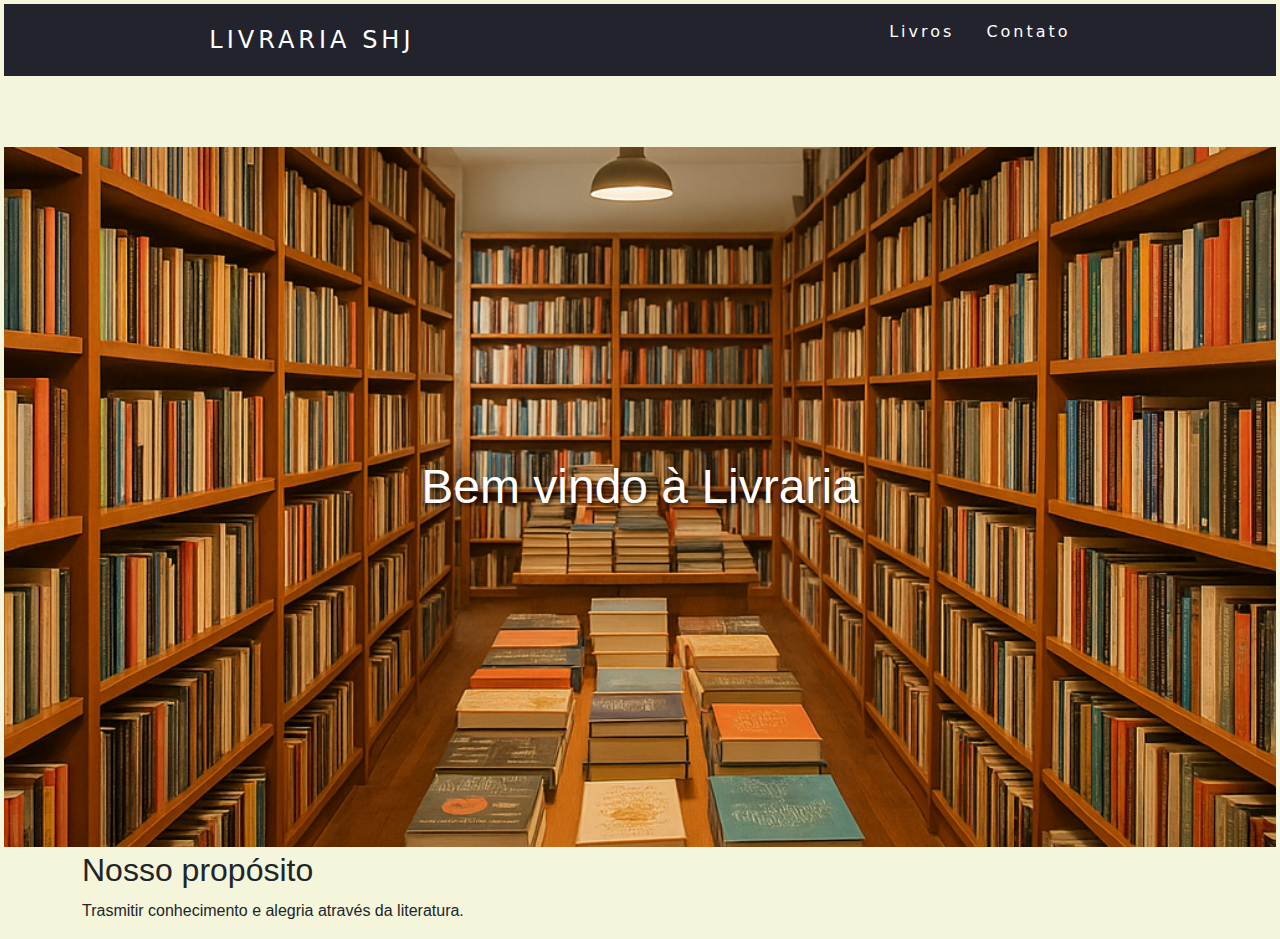
<file: index.html>
<!DOCTYPE html>
<html lang="pt-br">
<head>
    <meta charset="UTF-8">
    <meta name="viewport" content="width=device-width, initial-scale=1.0">
    <title>Livraria SHJ</title>
    <link rel="stylesheet" href="https://cdn.jsdelivr.net/npm/bootstrap@5.3.0/dist/css/bootstrap.min.css">
    <link rel="stylesheet" href="css/estilo.css"
   
</head>
<body>
      
    <header class="text-inicio p-1">
        <nav>
            <a class="logo" href="index.html">Livraria SHJ</a>
            <ul class="nav-list">

             
                <li> <a href="biblioteca/livros.html">Livros</a></li>
                <li> <a href="biblioteca/contato.html">Contato</a></li>
            </ul>
        </nav>
        <br><br>

    <section class="banner">
        <h1>Bem vindo à Livraria </h1>
        <img src="imagens/inicial.png" alt="banner biblioteca">
    </section>

    </header>

    <section class="container text-inicio">
        <h2>Nosso propósito</h2>
        <p>Trasmitir conhecimento e alegria através da literatura.</p>
    </section>



</body>
</html>
</file>
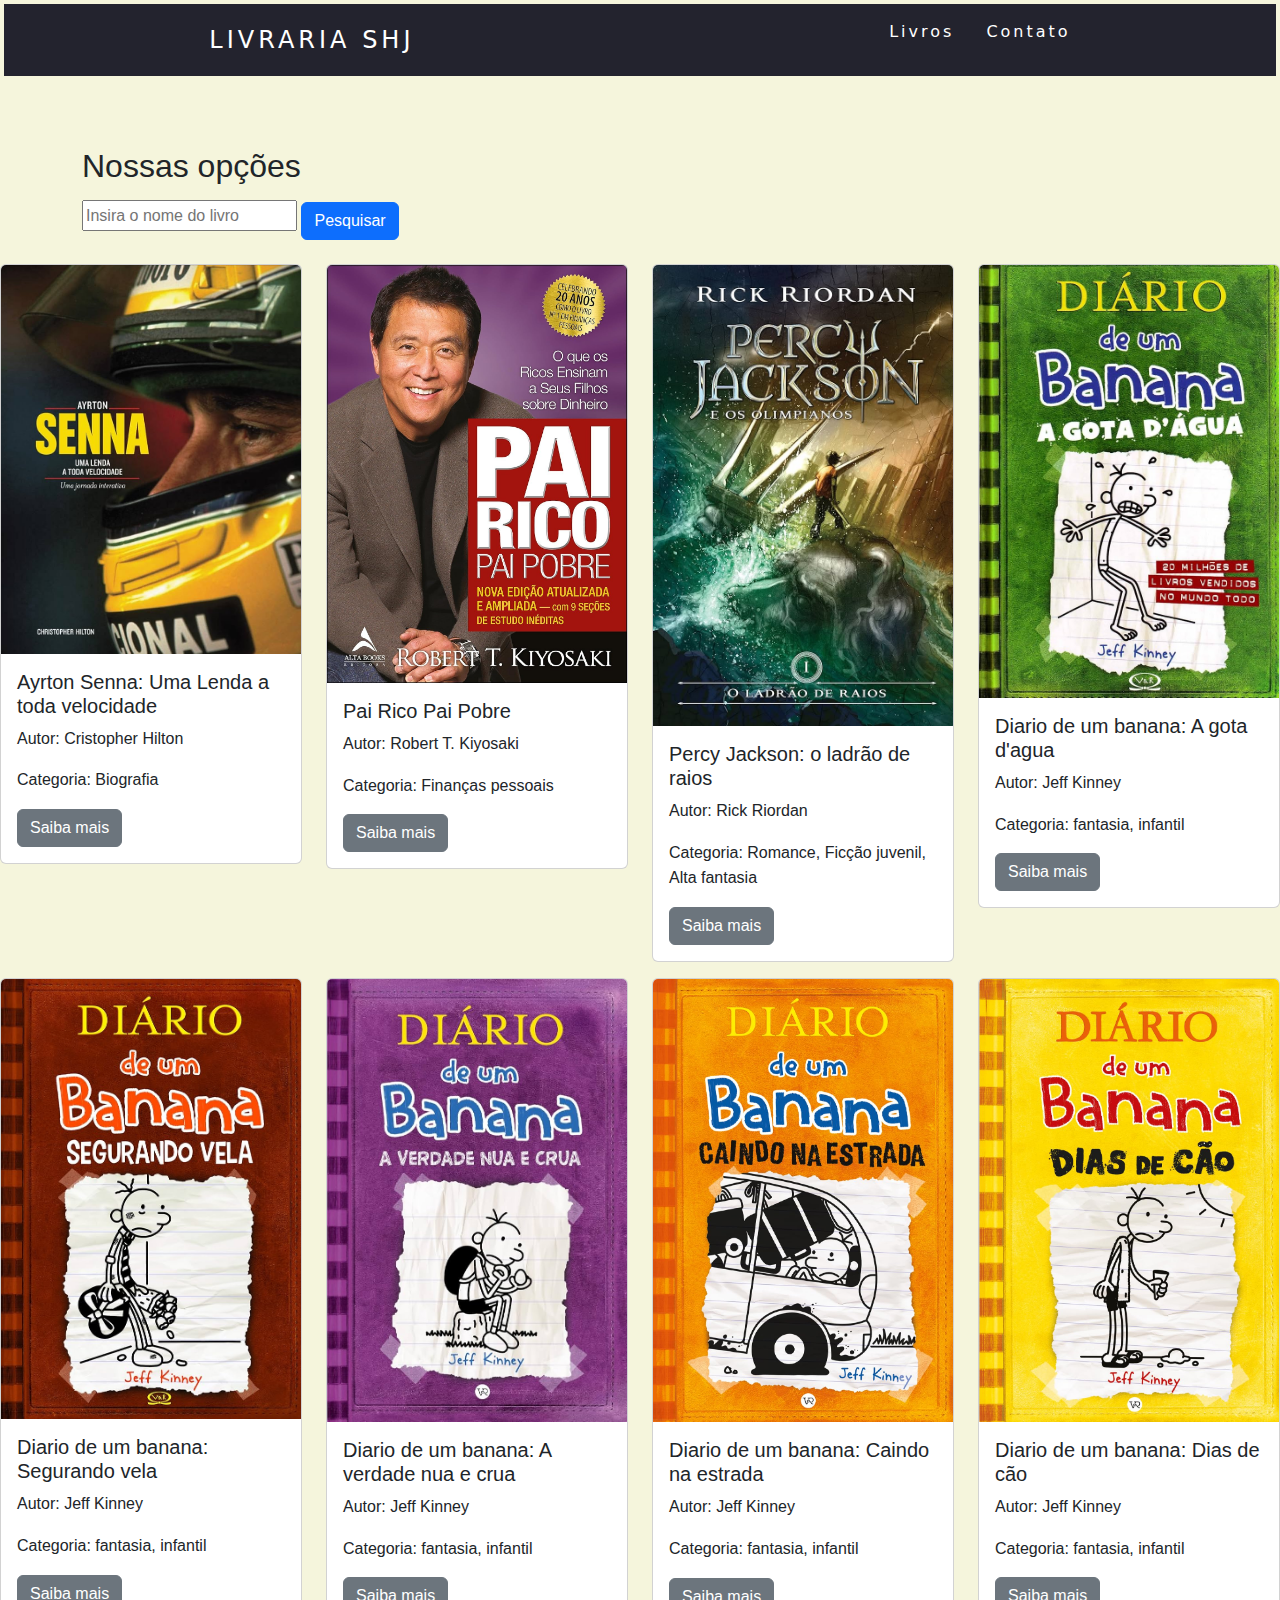
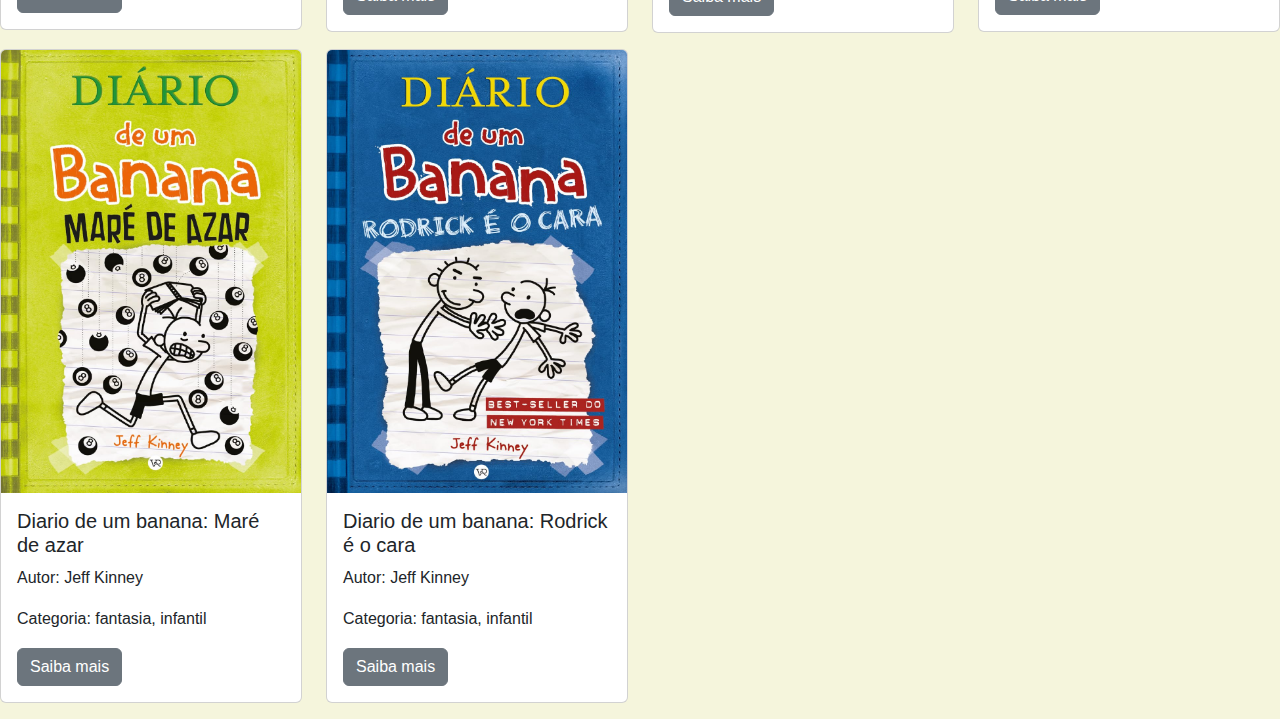
<file: biblioteca/livros.html>
<!DOCTYPE html>
<html lang="pt-br">
<head>
    <meta charset="UTF-8">
    <meta name="viewport" content="width=device-width, initial-scale=1.0">
    <title>Livraria SHJ</title>
    <link rel="stylesheet" href="https://cdn.jsdelivr.net/npm/bootstrap@5.3.0/dist/css/bootstrap.min.css">
    <link rel="stylesheet" href="../css/estilo.css">
   
</head>
<body>
    <header class="text-inicio p-1">
        <nav>
            <a class="logo" href="../index.html">Livraria SHJ</a>
            <ul class="nav-list">

        
                <li> <a href="../biblioteca/livros.html">Livros</a></li>
                <li> <a href="../biblioteca/contato.html">Contato</a></li>
            </ul>
        </nav>
        <br><br>
    </header>
    <div class="container my-3">
        <h2>Nossas opções</h2>
        <input type="text" id="buscaLivro" class="form-controle" placeholder="Insira o nome do livro" >
        <button onclick="buscarLivro()" class="btn btn-primary mt-2">Pesquisar</button>
    </div>
    <div class="row mt-4" id="listaLivros">
         <div class="col-md-3 livro" data-titulo="Ayrton Senna: Uma lenda a toda velocidade">
             <div class="card mb-4">
                <img src="../imagens/ayrton senna.jpg" class="card-img-top" alt="Ayrton Senna">
                <div class="card-body">
                <h5 class="card-title">Ayrton Senna: Uma Lenda a toda velocidade</h5>
                <p>Autor: Cristopher Hilton</p>
                <p>Categoria: Biografia</p>
                <a href="../sobre/livro1.html" class="btn btn-secondary">Saiba mais</a>
            </div>
        </div>
    </div>

             <div class="col-md-3 livro" data-titulo="Pai Rico Pai Pobre">
             <div class="card mb-3">
                <img src="../imagens/pai rico pai pobre.jpg" class="card-img-top" alt="Pai rico pai pobre">
                <div class="card-body">
                <h5 class="card-title">Pai Rico Pai Pobre</h5>
                <p>Autor: Robert T. Kiyosaki</p>
                <p>Categoria: Finanças pessoais</p>
                <a href="../sobre/livro2.html" class="btn btn-secondary">Saiba mais</a>
            </div>
        </div>
    </div>

          <div class="col-md-3 livro" data-titulo="Percy jackson: o ladrão de raios">
             <div class="card mb-3">
                <img src="../imagens/percy jackson ladrão de raios.jpg" class="card-img-top" alt="Percy jackson">
                <div class="card-body">
                <h5 class="card-title">Percy Jackson: o ladrão de raios</h5>
                <p>Autor: Rick Riordan</p>
                <p>Categoria: Romance, Ficção juvenil, Alta fantasia</p>
                <a href="../sobre/livro3.html" class="btn btn-secondary">Saiba mais</a>
            </div>
        </div>
    </div>

            <div class="col-md-3 livro" data-titulo="Diario de um banana: gota d'agua">
             <div class="card mb-3">
                <img src="../imagens/diario de um banana gota d'agua.jpg" class="card-img-top" alt="Diario de um banana">
                <div class="card-body">
                <h5 class="card-title">Diario de um banana: A gota d'agua</h5>
                <p>Autor: Jeff Kinney</p>
                <p>Categoria: fantasia, infantil</p>
                <a href="../sobre/livro4.html" class="btn btn-secondary">Saiba mais</a>
            </div>
        </div>
    </div>

         <div class="col-md-3 livro" data-titulo="Diario de um banana: segurando vela">
             <div class="card mb-3">
                <img src="../imagens/diario de um banana segurando vela.jpg" class="card-img-top" alt="Diario de um banana">
                <div class="card-body">
                <h5 class="card-title">Diario de um banana: Segurando vela</h5>
                <p>Autor: Jeff Kinney</p>
                <p>Categoria: fantasia, infantil</p>
                <a href="../sobre/livro5.html" class="btn btn-secondary">Saiba mais</a>
            </div>
        </div>
    </div>

          <div class="col-md-3 livro" data-titulo="Diario de um banana: a verdade nuca e crua">
             <div class="card mb-3">
                <img src="../imagens/diario de um banana a verdade nua e crua.jpg" class="card-img-top" alt="Diario de um banana">
                <div class="card-body">
                <h5 class="card-title">Diario de um banana: A verdade nua e crua</h5>
                <p>Autor: Jeff Kinney</p>
                <p>Categoria: fantasia, infantil</p>
                <a href="../sobre/livro6.html" class="btn btn-secondary">Saiba mais</a>
            </div>
        </div>
    </div>

           <div class="col-md-3 livro" data-titulo="Diario de um banana: caindo na estrada">
             <div class="card mb-3">
                <img src="../imagens/diario de um banana caindo na estrada.jpg" class="card-img-top" alt="Diario de um banana">
                <div class="card-body">
                <h5 class="card-title">Diario de um banana: Caindo na estrada</h5>
                <p>Autor: Jeff Kinney</p>
                <p>Categoria: fantasia, infantil</p>
                <a href="../sobre/livro7.html" class="btn btn-secondary">Saiba mais</a>
            </div>
        </div>
    </div>

         <div class="col-md-3 livro" data-titulo="Diario de um banana: dias de cao">
             <div class="card mb-3">
                <img src="../imagens/diario de um banana dias de cão.jpg" class="card-img-top" alt="Diario de um banana">
                <div class="card-body">
                <h5 class="card-title">Diario de um banana: Dias de cão</h5>
                <p>Autor: Jeff Kinney</p>
                <p>Categoria: fantasia, infantil</p>
                <a href="../sobre/livro8.html" class="btn btn-secondary">Saiba mais</a>
            </div>
        </div>
    </div>

               <div class="col-md-3 livro" data-titulo="Diario de um banana: mare de azar">
             <div class="card mb-3">
                <img src="../imagens/diario de um banana mare de azar.jpg" class="card-img-top" alt="Diario de um banana">
                <div class="card-body">
                <h5 class="card-title">Diario de um banana: Maré de azar</h5>
                <p>Autor: Jeff Kinney</p>
                <p>Categoria: fantasia, infantil</p>
                <a href="../sobre/livro9.html" class="btn btn-secondary">Saiba mais</a>
            </div>
        </div>
    </div>

         <div class="col-md-3 livro" data-titulo="Diario de um banana: rodrick e o cara">
             <div class="card mb-3">
                <img src="../imagens/diario de um banana rodrick é o cara.jpg" class="card-img-top" alt="Diario de um banana">
                <div class="card-body">
                <h5 class="card-title">Diario de um banana: Rodrick é o cara</h5>
                <p>Autor: Jeff Kinney</p>
                <p>Categoria: fantasia, infantil</p>
                <a href="../sobre/livro10.html" class="btn btn-secondary">Saiba mais</a>
            </div>
        </div>
    </div>

</div>

    <script src="../js/script.js"></script>

</body>
</html>
</file>
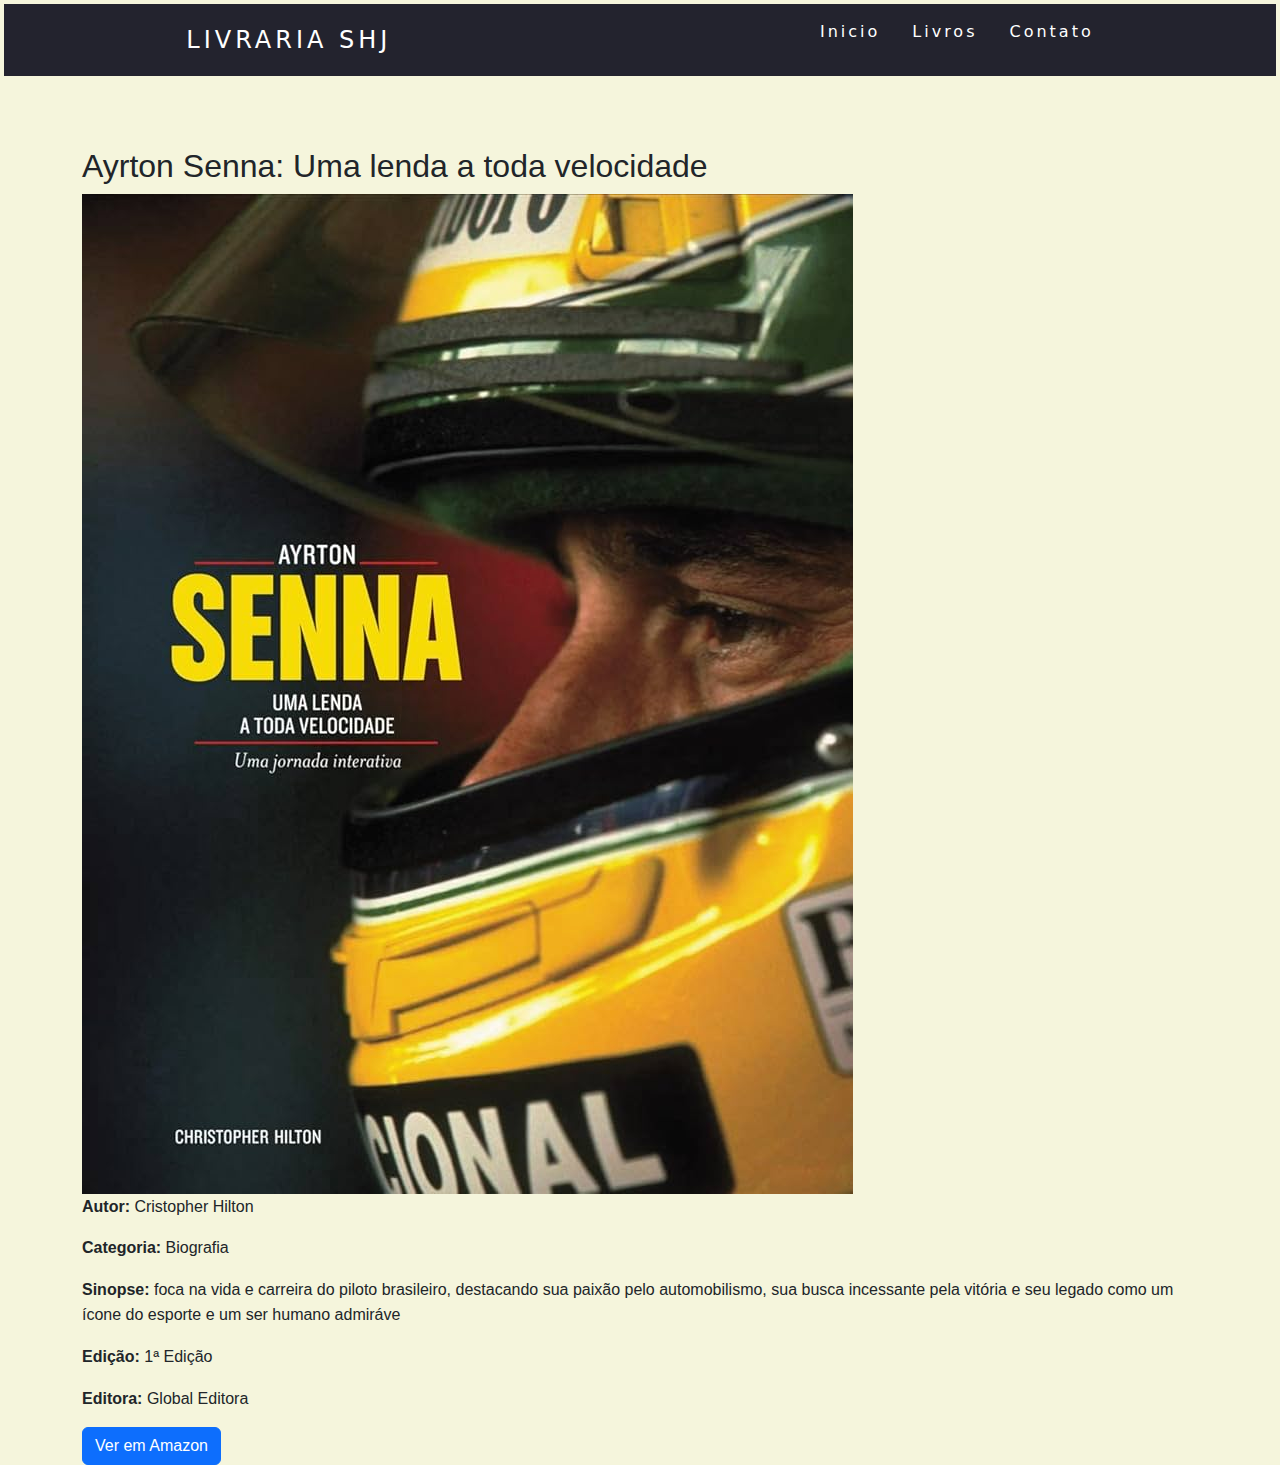
<file: sobre/livro1.html>
<!DOCTYPE html>
<html lang="pt-br">
<head>
    <meta charset="UTF-8">
    <meta name="viewport" content="width=device-width, initial-scale=1.0">
    <title>Livraria SHJ</title>
    <link rel="stylesheet" href="https://cdn.jsdelivr.net/npm/bootstrap@5.3.0/dist/css/bootstrap.min.css">
    <link rel="stylesheet" href="../css/estilo.css">
   
</head>
<body>
    <header class="text-inicio p-1">
        <nav>
            <a class="logo" href="index.html">Livraria SHJ</a>
            <ul class="nav-list">

                <li> <a href="/">Inicio</a></li>
                <li> <a href="../biblioteca/livros.html">Livros</a></li>
                <li> <a href="../biblioteca/contato.html">Contato</a></li>
            </ul>
        </nav>
        <br><br>
    </header>

    <div class="container mt-3">
        <h2>Ayrton Senna: Uma lenda a toda velocidade</h2>
        <img src="../imagens/ayrton senna.jpg" class="img-fluid" alt="Ayrton Senna">
        <p><strong>Autor:</strong> Cristopher Hilton</p>
        <p><strong>Categoria:</strong> Biografia</p>
        <p><strong>Sinopse:</strong> foca na vida e carreira do piloto brasileiro, destacando sua paixão pelo automobilismo, sua busca incessante pela vitória e seu legado como um ícone do esporte e um ser humano admiráve</p>
        <p><strong>Edição:</strong> 1ª Edição</p>
        <p><strong>Editora:</strong> Global Editora</p>
        <a href="https://www.amazon.com.br/Ayrton-Senna-Lenda-Toda-Velocidade/dp/8526013718" target="_blank" class="btn btn-primary">Ver em Amazon</a>
    </div>
</body>
</html>
</file>
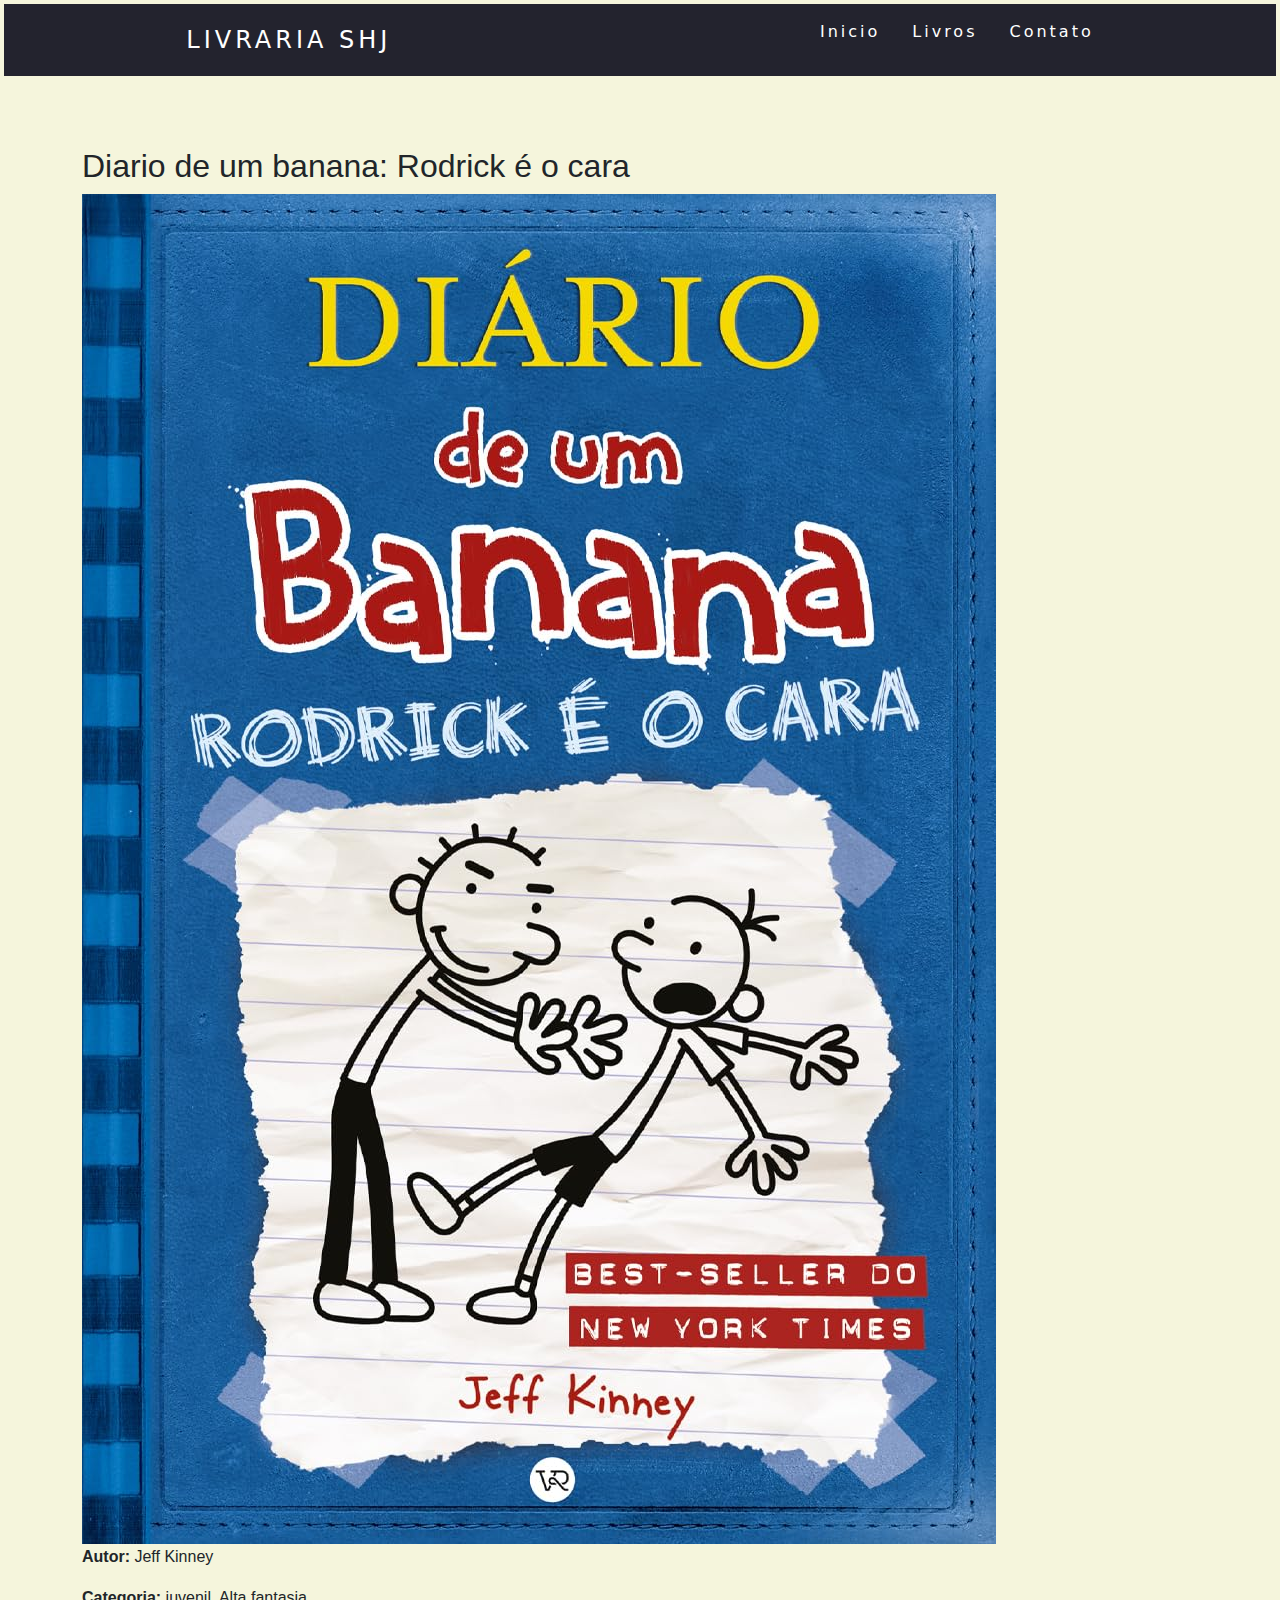
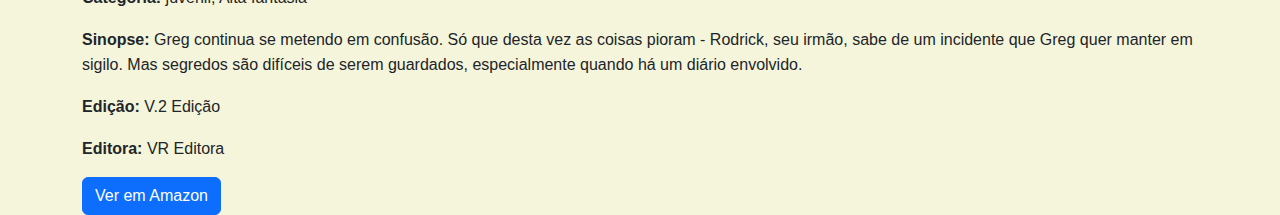
<file: sobre/livro10.html>
<!DOCTYPE html>
<html lang="pt-br">
<head>
    <meta charset="UTF-8">
    <meta name="viewport" content="width=device-width, initial-scale=1.0">
    <title>Livraria SHJ</title>
    <link rel="stylesheet" href="https://cdn.jsdelivr.net/npm/bootstrap@5.3.0/dist/css/bootstrap.min.css">
    <link rel="stylesheet" href="../css/estilo.css">
   
</head>
<body>
    <header class="text-inicio p-1">
        <nav>
            <a class="logo" href="index.html">Livraria SHJ</a>
            <ul class="nav-list">

                <li> <a href="">Inicio</a></li>
                <li> <a href="../biblioteca/livros.html">Livros</a></li>
                <li> <a href="../biblioteca/contato.html">Contato</a></li>
            </ul>
        </nav>
        <br><br>
    </header>

    <div class="container mt-3">
        <h2>Diario de um banana: Rodrick é o cara</h2>
        <img src="../imagens/diario de um banana rodrick é o cara.jpg" class="img-fluid" alt="Diario de um banana">
        <p><strong>Autor:</strong> Jeff Kinney</p>
        <p><strong>Categoria:</strong> juvenil, Alta fantasia</p>
        <p><strong>Sinopse:</strong> Greg continua se metendo em confusão. Só que desta vez as coisas pioram - Rodrick, seu irmão, sabe de um incidente que Greg quer manter em sigilo. Mas segredos são difíceis de serem guardados, especialmente quando há um diário envolvido.</p>
        <p><strong>Edição:</strong> V.2 Edição</p>
        <p><strong>Editora:</strong> VR Editora</p>
        <a href="https://www.amazon.com.br/Di%C3%A1rio-Um-Banana-Rodrick-Cara/dp/8576831953" target="_blank" class="btn btn-primary">Ver em Amazon</a>
    </div>
</body>
</html>
</file>
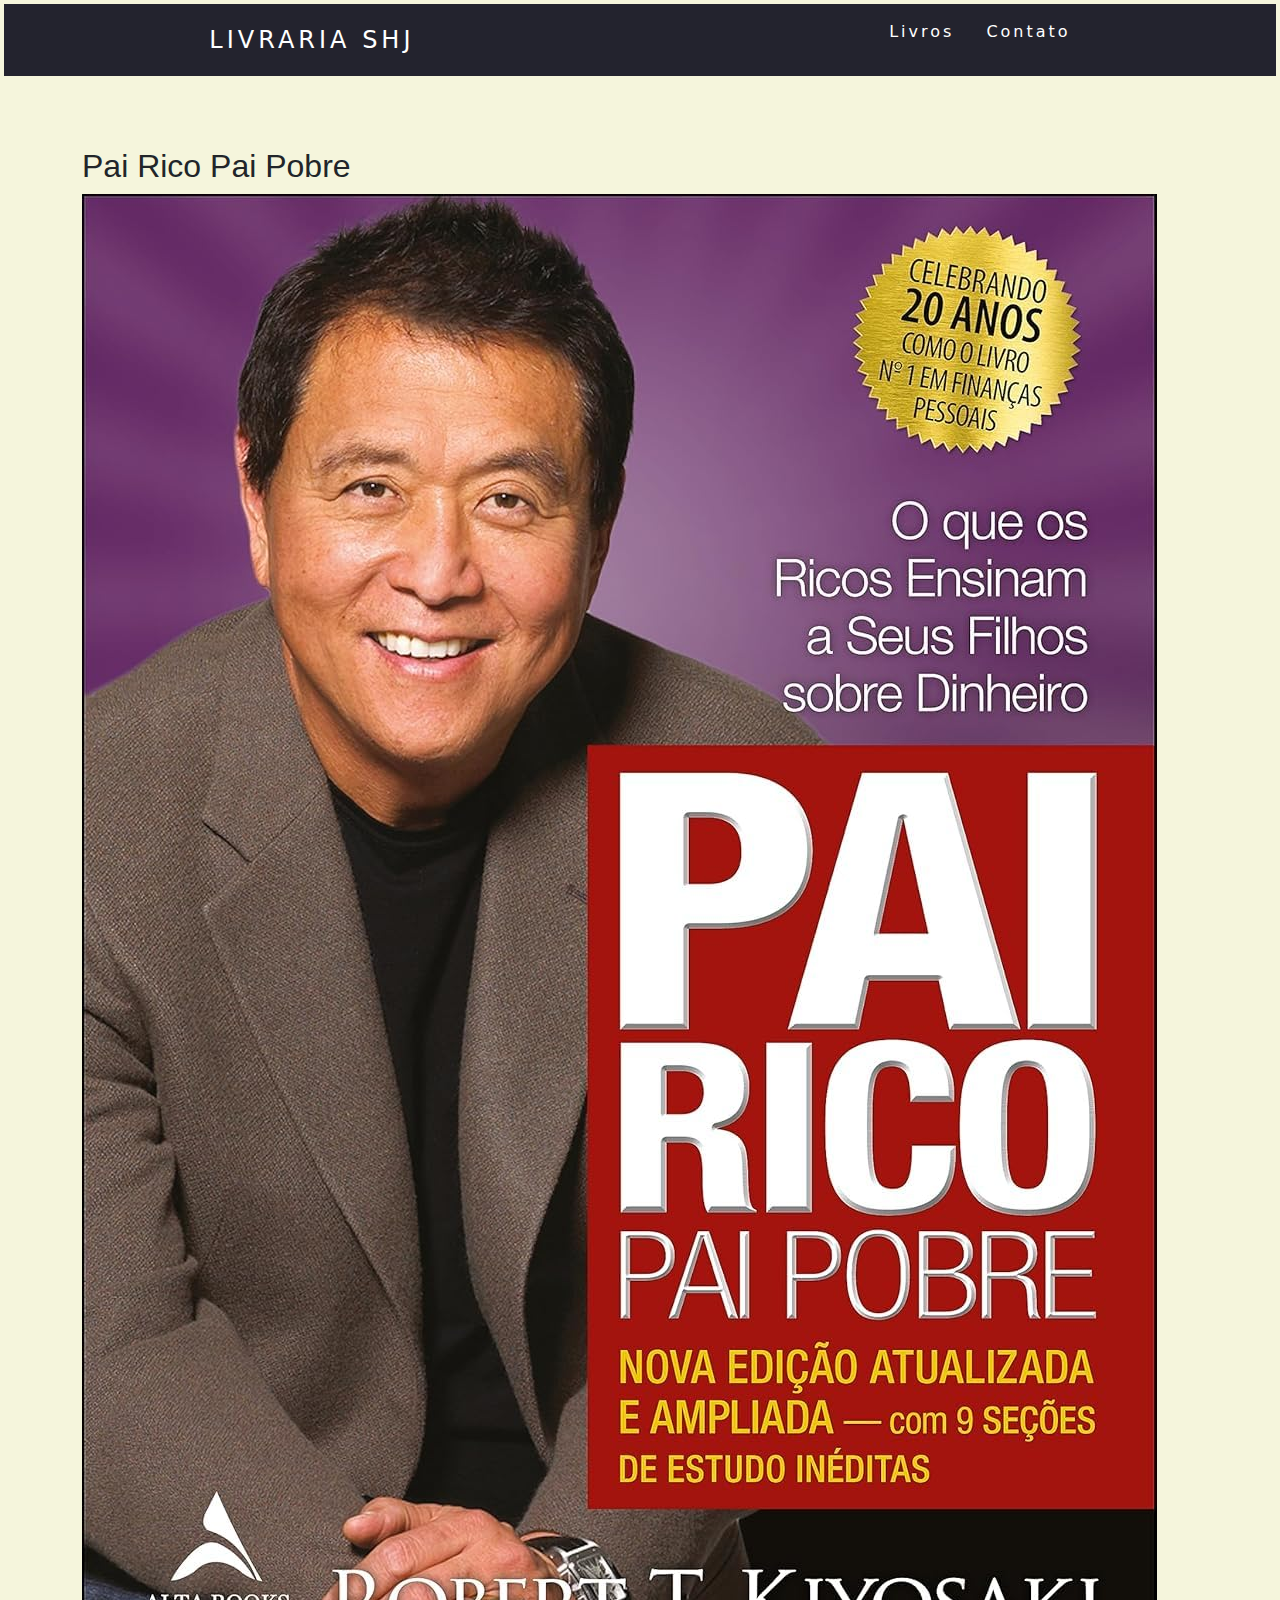
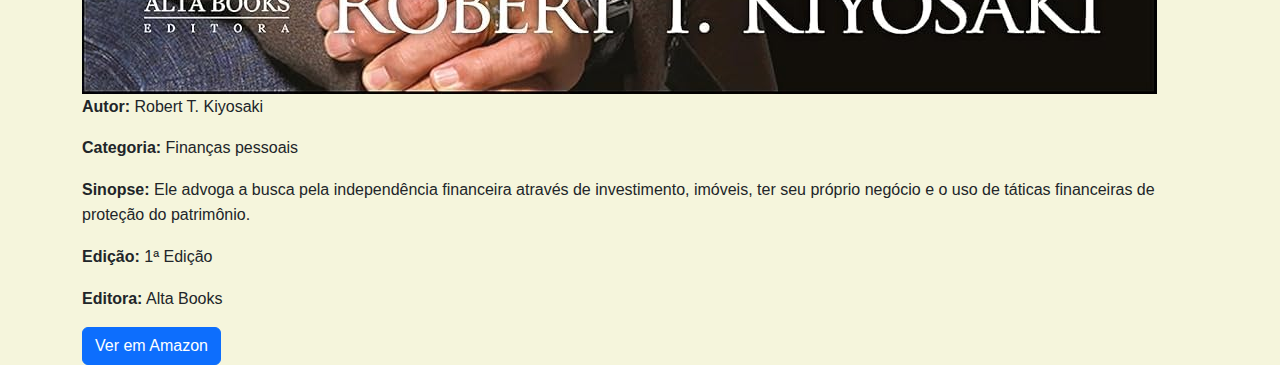
<file: sobre/livro2.html>
<!DOCTYPE html>
<html lang="pt-br">
<head>
    <meta charset="UTF-8">
    <meta name="viewport" content="width=device-width, initial-scale=1.0">
    <title>Livraria SHJ</title>
    <link rel="stylesheet" href="https://cdn.jsdelivr.net/npm/bootstrap@5.3.0/dist/css/bootstrap.min.css">
    <link rel="stylesheet" href="../css/estilo.css">
   
</head>
<body>
    <header class="text-inicio p-1">
        <nav>
            <a class="logo" href="index.html">Livraria SHJ</a>
            <ul class="nav-list">

                
                <li> <a href="../biblioteca/livros.html">Livros</a></li>
                <li> <a href="../biblioteca/contato.html">Contato</a></li>
            </ul>
        </nav>
        <br><br>
    </header>

    <div class="container mt-3">
        <h2>Pai Rico Pai Pobre</h2>
        <img src="../imagens/pai rico pai pobre.jpg" class="img-fluid" alt="Pai Rico Pai Pobre">
        <p><strong>Autor:</strong> Robert T. Kiyosaki</p>
        <p><strong>Categoria:</strong> Finanças pessoais</p>
        <p><strong>Sinopse:</strong>  Ele advoga a busca pela independência financeira através de investimento, imóveis, ter seu próprio negócio e o uso de táticas financeiras de proteção do patrimônio.</p>
        <p><strong>Edição:</strong> 1ª Edição</p>
        <p><strong>Editora:</strong> Alta Books</p>
        <a href="https://www.amazon.com.br/Pai-rico-pai-pobre-anos/dp/8550801488" target="_blank" class="btn btn-primary">Ver em Amazon</a>
    </div>
</body>
</html>
</file>
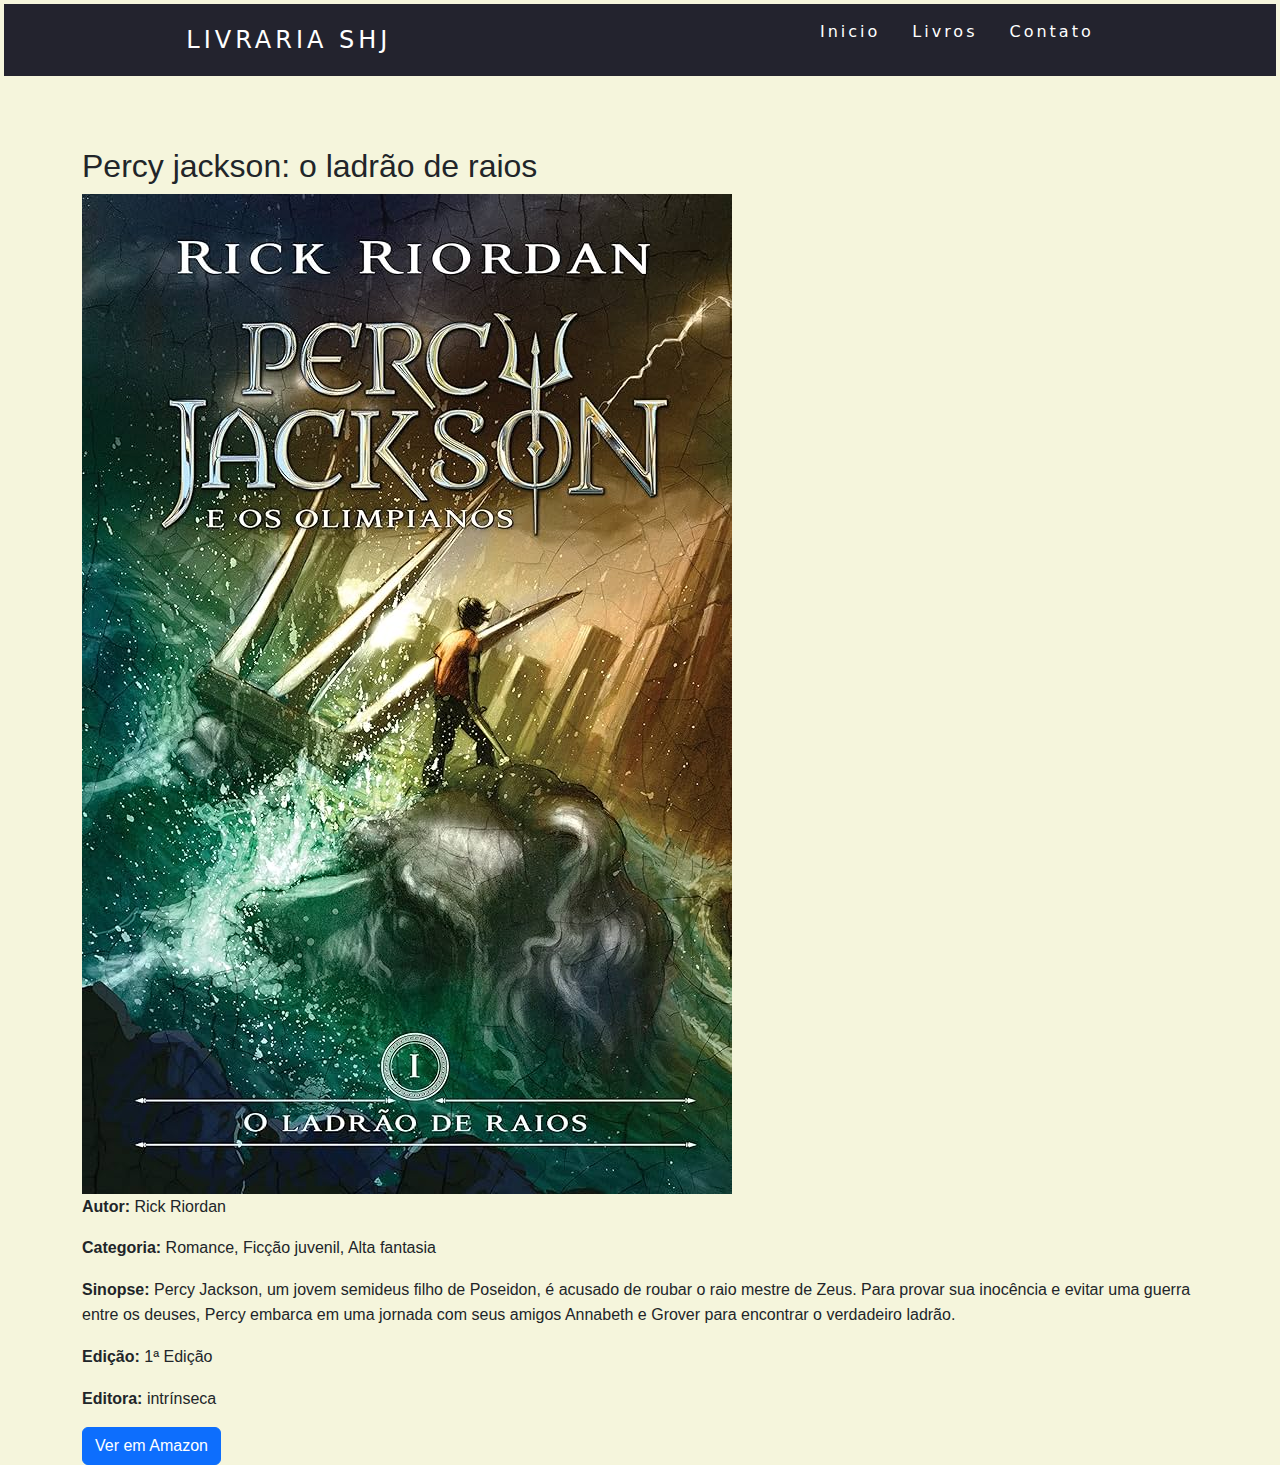
<file: sobre/livro3.html>
<!DOCTYPE html>
<html lang="pt-br">
<head>
    <meta charset="UTF-8">
    <meta name="viewport" content="width=device-width, initial-scale=1.0">
    <title>Livraria SHJ</title>
    <link rel="stylesheet" href="https://cdn.jsdelivr.net/npm/bootstrap@5.3.0/dist/css/bootstrap.min.css">
    <link rel="stylesheet" href="../css/estilo.css">
   
</head>
<body>
    <header class="text-inicio p-1">
        <nav>
            <a class="logo" href="index.html">Livraria SHJ</a>
            <ul class="nav-list">

                <li> <a href="/">Inicio</a></li>
                <li> <a href="../biblioteca/livros.html">Livros</a></li>
                <li> <a href="../biblioteca/contato.html">Contato</a></li>
            </ul>
        </nav>
        <br><br>
    </header>

    <div class="container mt-3">
        <h2>Percy jackson: o ladrão de raios</h2>
        <img src="../imagens/percy jackson ladrão de raios.jpg" class="img-fluid" alt="Percy jackson">
        <p><strong>Autor:</strong> Rick Riordan</p>
        <p><strong>Categoria:</strong> Romance, Ficção juvenil, Alta fantasia</p>
        <p><strong>Sinopse:</strong> Percy Jackson, um jovem semideus filho de Poseidon, é acusado de roubar o raio mestre de Zeus. Para provar sua inocência e evitar uma guerra entre os deuses, Percy embarca em uma jornada com seus amigos Annabeth e Grover para encontrar o verdadeiro ladrão. </p>
        <p><strong>Edição:</strong> 1ª Edição</p>
        <p><strong>Editora:</strong> intrínseca</p>
        <a href="https://www.amazon.com.br/Ladr%C3%A3o-Raios-Percy-Jackson-Olimpianos/dp/8580575397" target="_blank" class="btn btn-primary">Ver em Amazon</a>
    </div>
</body>
</html>
</file>
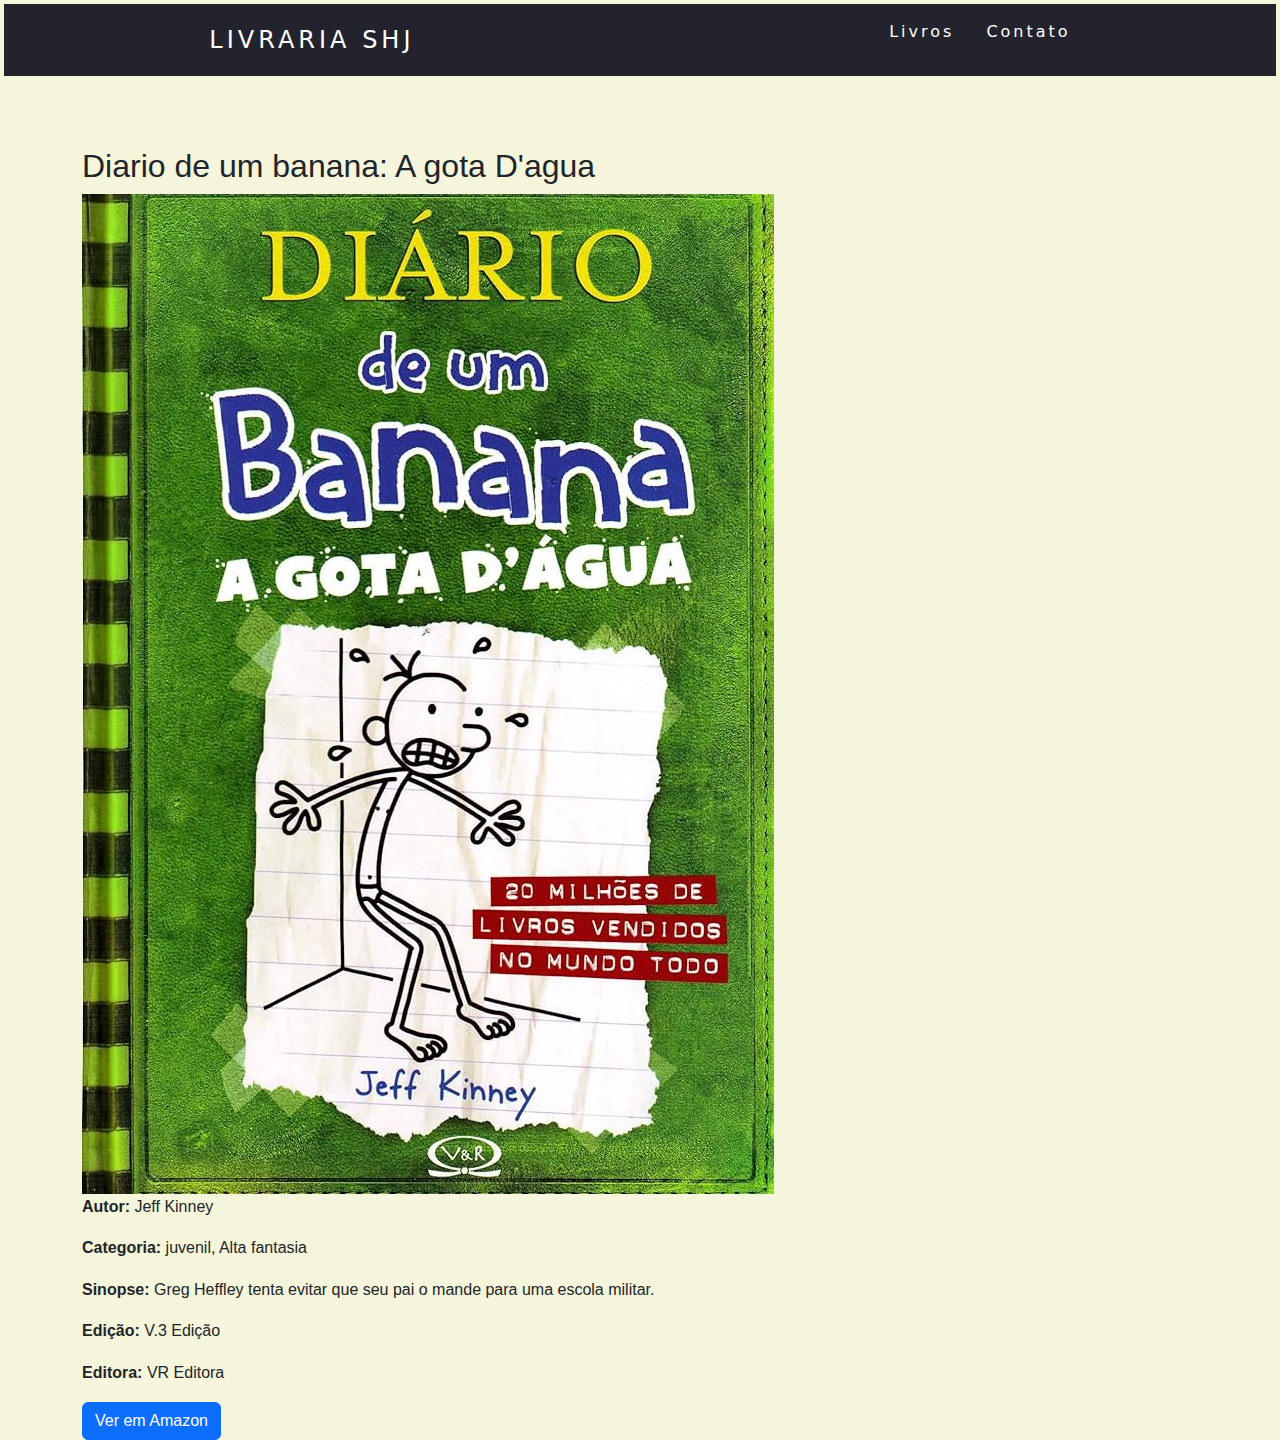
<file: sobre/livro4.html>
<!DOCTYPE html>
<html lang="pt-br">
<head>
    <meta charset="UTF-8">
    <meta name="viewport" content="width=device-width, initial-scale=1.0">
    <title>Livraria SHJ</title>
    <link rel="stylesheet" href="https://cdn.jsdelivr.net/npm/bootstrap@5.3.0/dist/css/bootstrap.min.css">
    <link rel="stylesheet" href="../css/estilo.css">
   
</head>
<body>
    <header class="text-inicio p-1">
        <nav>
            <a class="logo" href="index.html">Livraria SHJ</a>
            <ul class="nav-list">

       
                <li> <a href="../biblioteca/livros.html">Livros</a></li>
                <li> <a href="../biblioteca/contato.html">Contato</a></li>
            </ul>
        </nav>
        <br><br>
    </header>

    <div class="container mt-3">
        <h2>Diario de um banana: A gota D'agua</h2>
        <img src="../imagens/diario de um banana gota d'agua.jpg" class="img-fluid" alt="Diario de um banana">
        <p><strong>Autor:</strong> Jeff Kinney</p>
        <p><strong>Categoria:</strong> juvenil, Alta fantasia</p>
        <p><strong>Sinopse:</strong> Greg Heffley tenta evitar que seu pai o mande para uma escola militar.</p>
        <p><strong>Edição:</strong> V.3 Edição</p>
        <p><strong>Editora:</strong> VR Editora</p>
        <a href="https://www.amazon.com.br/Di%C3%A1rio-Um-Banana-Gota-D%C2%B4%C3%81gua/dp/8576832291" target="_blank" class="btn btn-primary">Ver em Amazon</a>
    </div>
</body>
</html>
</file>
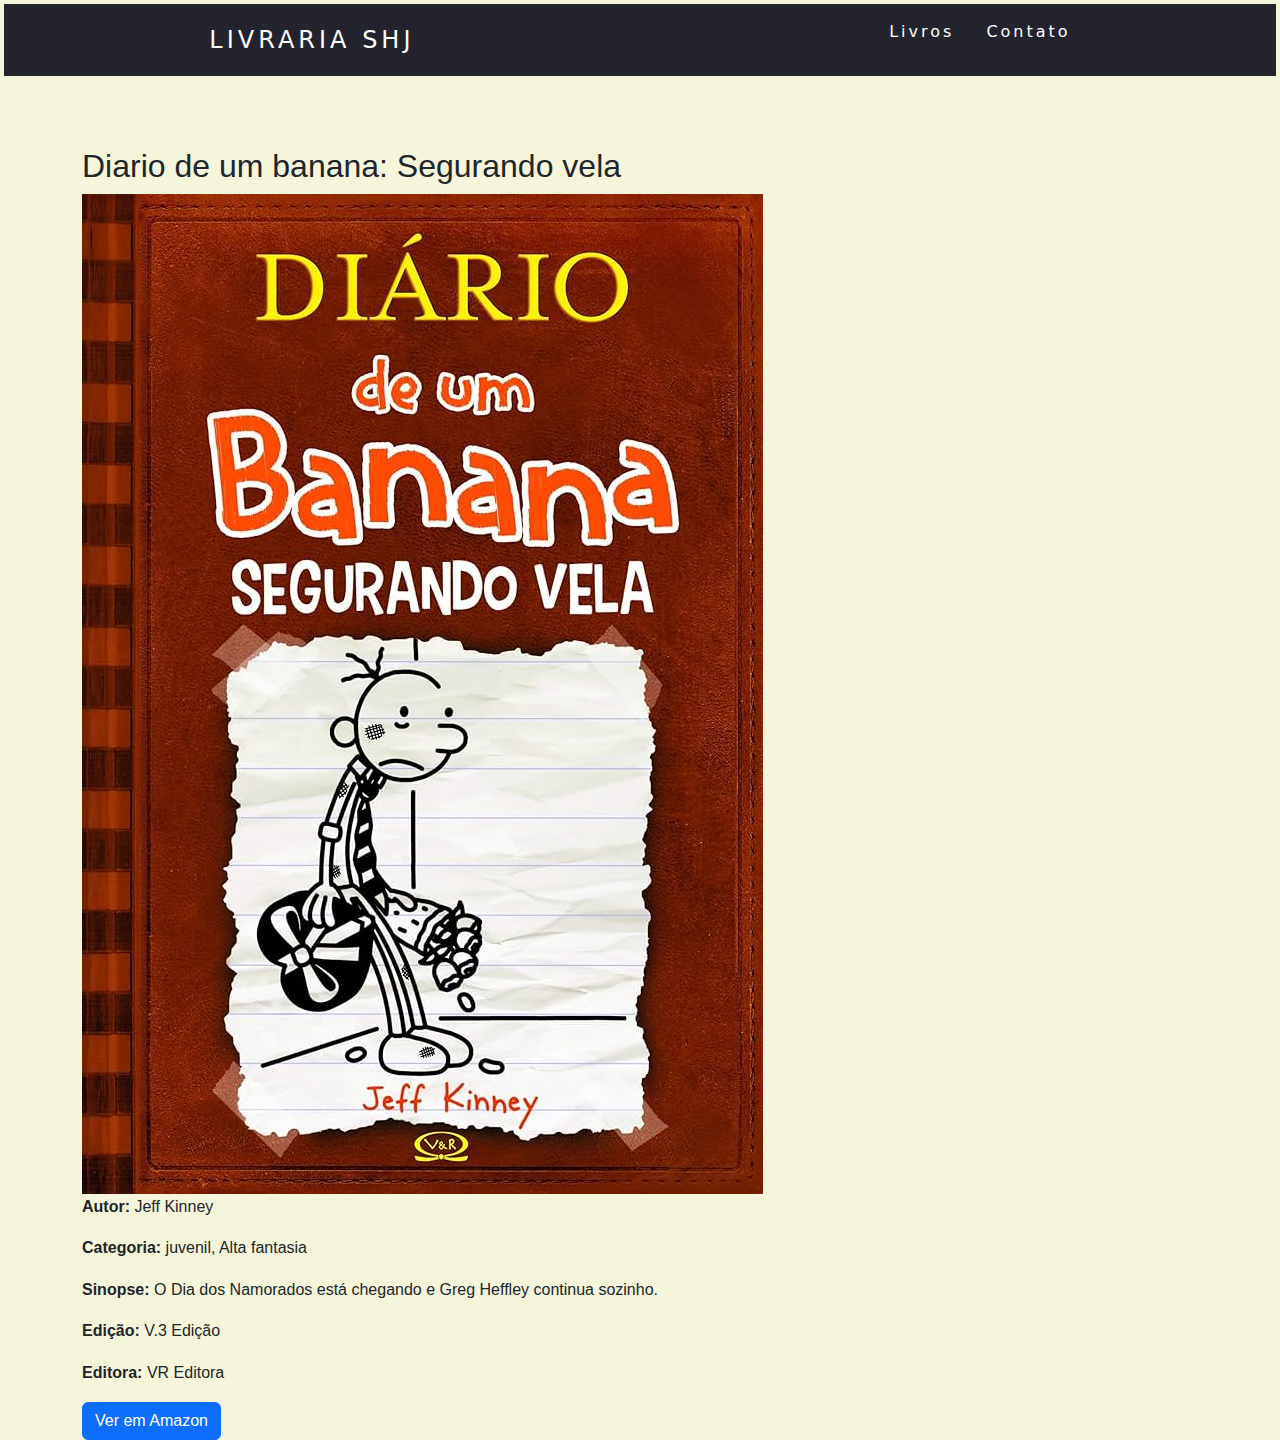
<file: sobre/livro5.html>
<!DOCTYPE html>
<html lang="pt-br">
<head>
    <meta charset="UTF-8">
    <meta name="viewport" content="width=device-width, initial-scale=1.0">
    <title>Livraria SHJ</title>
    <link rel="stylesheet" href="https://cdn.jsdelivr.net/npm/bootstrap@5.3.0/dist/css/bootstrap.min.css">
    <link rel="stylesheet" href="../css/estilo.css">
   
</head>
<body>
    <header class="text-inicio p-1">
        <nav>
            <a class="logo" href="index.html">Livraria SHJ</a>
            <ul class="nav-list">

  
                <li> <a href="../biblioteca/livros.html">Livros</a></li>
                <li> <a href="../biblioteca/contato.html">Contato</a></li>
            </ul>
        </nav>
        <br><br>
    </header>

    <div class="container mt-3">
        <h2>Diario de um banana: Segurando vela</h2>
        <img src="../imagens/diario de um banana segurando vela.jpg" class="img-fluid" alt="Diario de um banana">
        <p><strong>Autor:</strong> Jeff Kinney</p>
        <p><strong>Categoria:</strong> juvenil, Alta fantasia</p>
        <p><strong>Sinopse:</strong> O Dia dos Namorados está chegando e Greg Heffley continua sozinho.</p>
        <p><strong>Edição:</strong> V.3 Edição</p>
        <p><strong>Editora:</strong> VR Editora</p>
        <a href="https://www.amazon.com.br/Di%C3%A1rio-Um-Banana-Segurando-Vela/dp/8576834847" target="_blank" class="btn btn-primary">Ver em Amazon</a>
    </div>
</body>
</html>
</file>
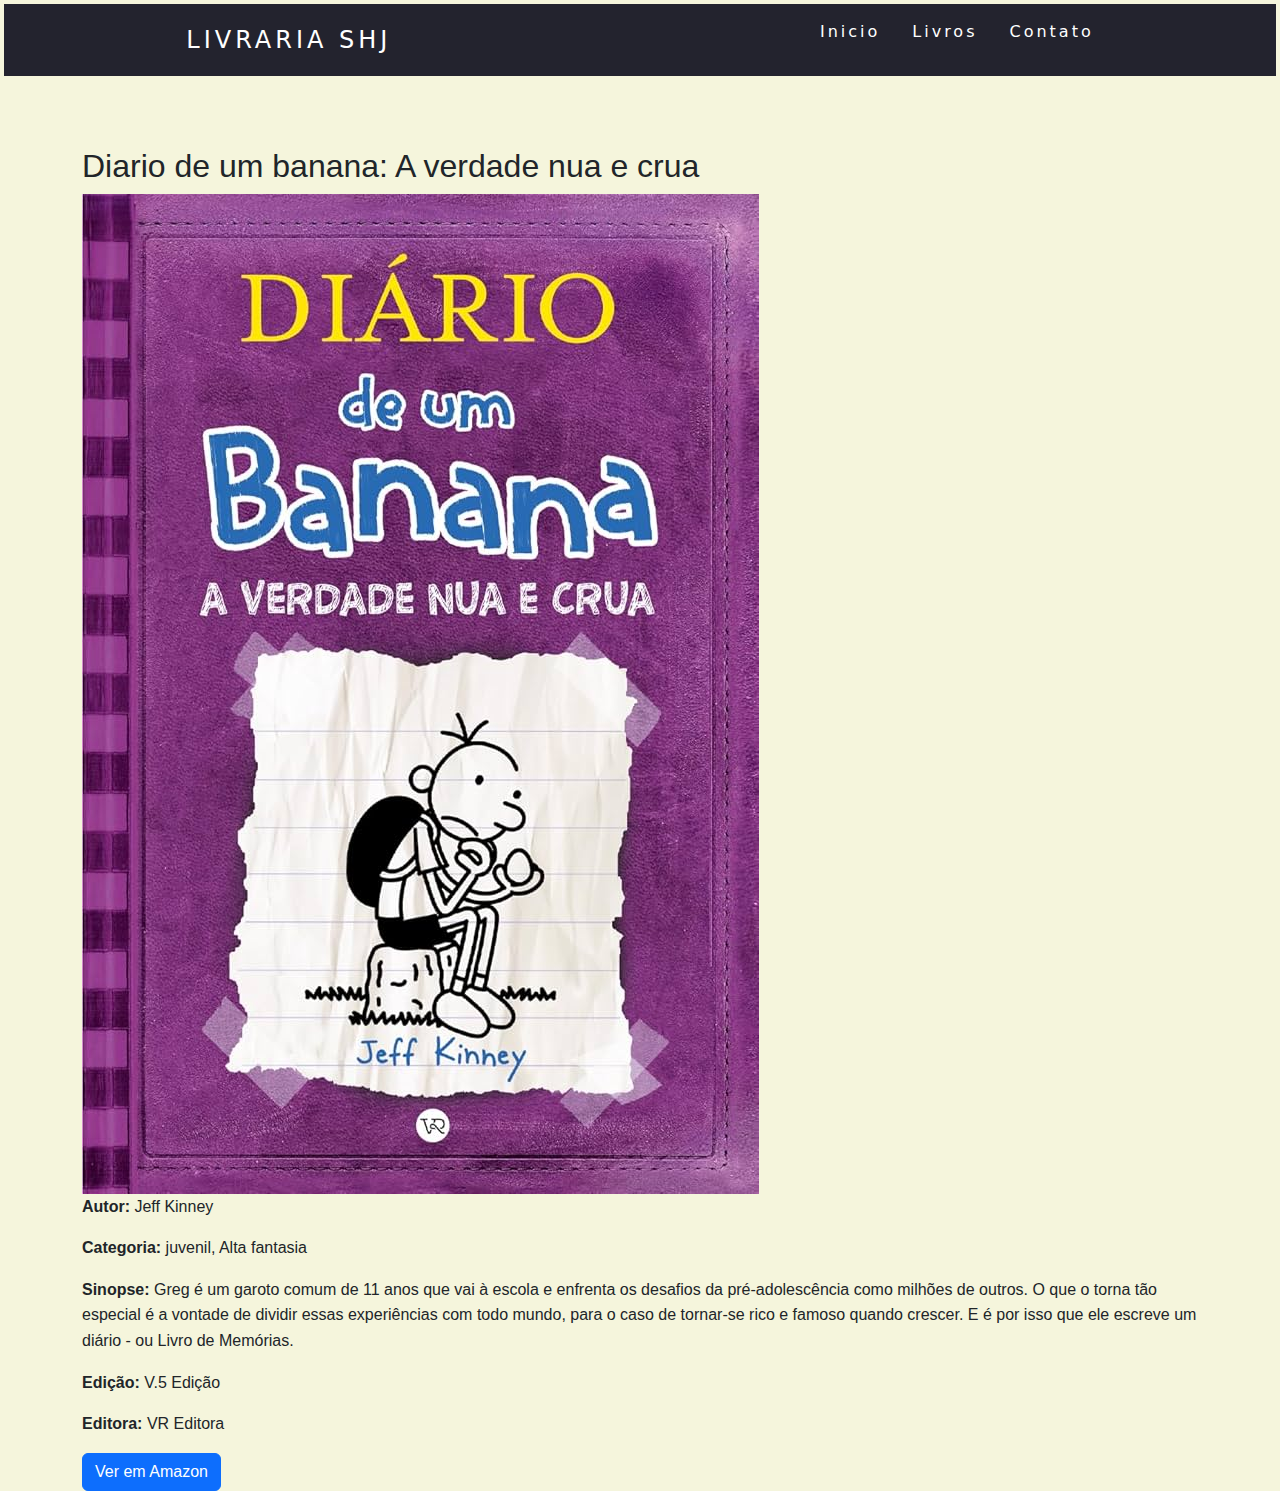
<file: sobre/livro6.html>
<!DOCTYPE html>
<html lang="pt-br">
<head>
    <meta charset="UTF-8">
    <meta name="viewport" content="width=device-width, initial-scale=1.0">
    <title>Livraria SHJ</title>
    <link rel="stylesheet" href="https://cdn.jsdelivr.net/npm/bootstrap@5.3.0/dist/css/bootstrap.min.css">
    <link rel="stylesheet" href="../css/estilo.css">
   
</head>
<body>
    <header class="text-inicio p-1">
        <nav>
            <a class="logo" href="index.html">Livraria SHJ</a>
            <ul class="nav-list">

                <li> <a href="/">Inicio</a></li>
                <li> <a href="../biblioteca/livros.html">Livros</a></li>
                <li> <a href="../biblioteca/contato.html">Contato</a></li>
            </ul>
        </nav>
        <br><br>
    </header>

    <div class="container mt-3">
        <h2>Diario de um banana: A verdade nua e crua</h2>
        <img src="../imagens/diario de um banana a verdade nua e crua.jpg" class="img-fluid" alt="Diario de um banana">
        <p><strong>Autor:</strong> Jeff Kinney</p>
        <p><strong>Categoria:</strong> juvenil, Alta fantasia</p>
        <p><strong>Sinopse:</strong> Greg é um garoto comum de 11 anos que vai à escola e enfrenta os desafios da pré-adolescência como milhões de outros. O que o torna tão especial é a vontade de dividir essas experiências com todo mundo, para o caso de tornar-se rico e famoso quando crescer. E é por isso que ele escreve um diário - ou Livro de Memórias.</p>
        <p><strong>Edição:</strong> V.5 Edição</p>
        <p><strong>Editora:</strong> VR Editora</p>
        <a href="https://www.amazon.com.br/Di%C3%A1rio-Banana-Verdade-Nua-Crua/dp/8576833077" target="_blank" class="btn btn-primary">Ver em Amazon</a>
    </div>
</body>
</html>
</file>
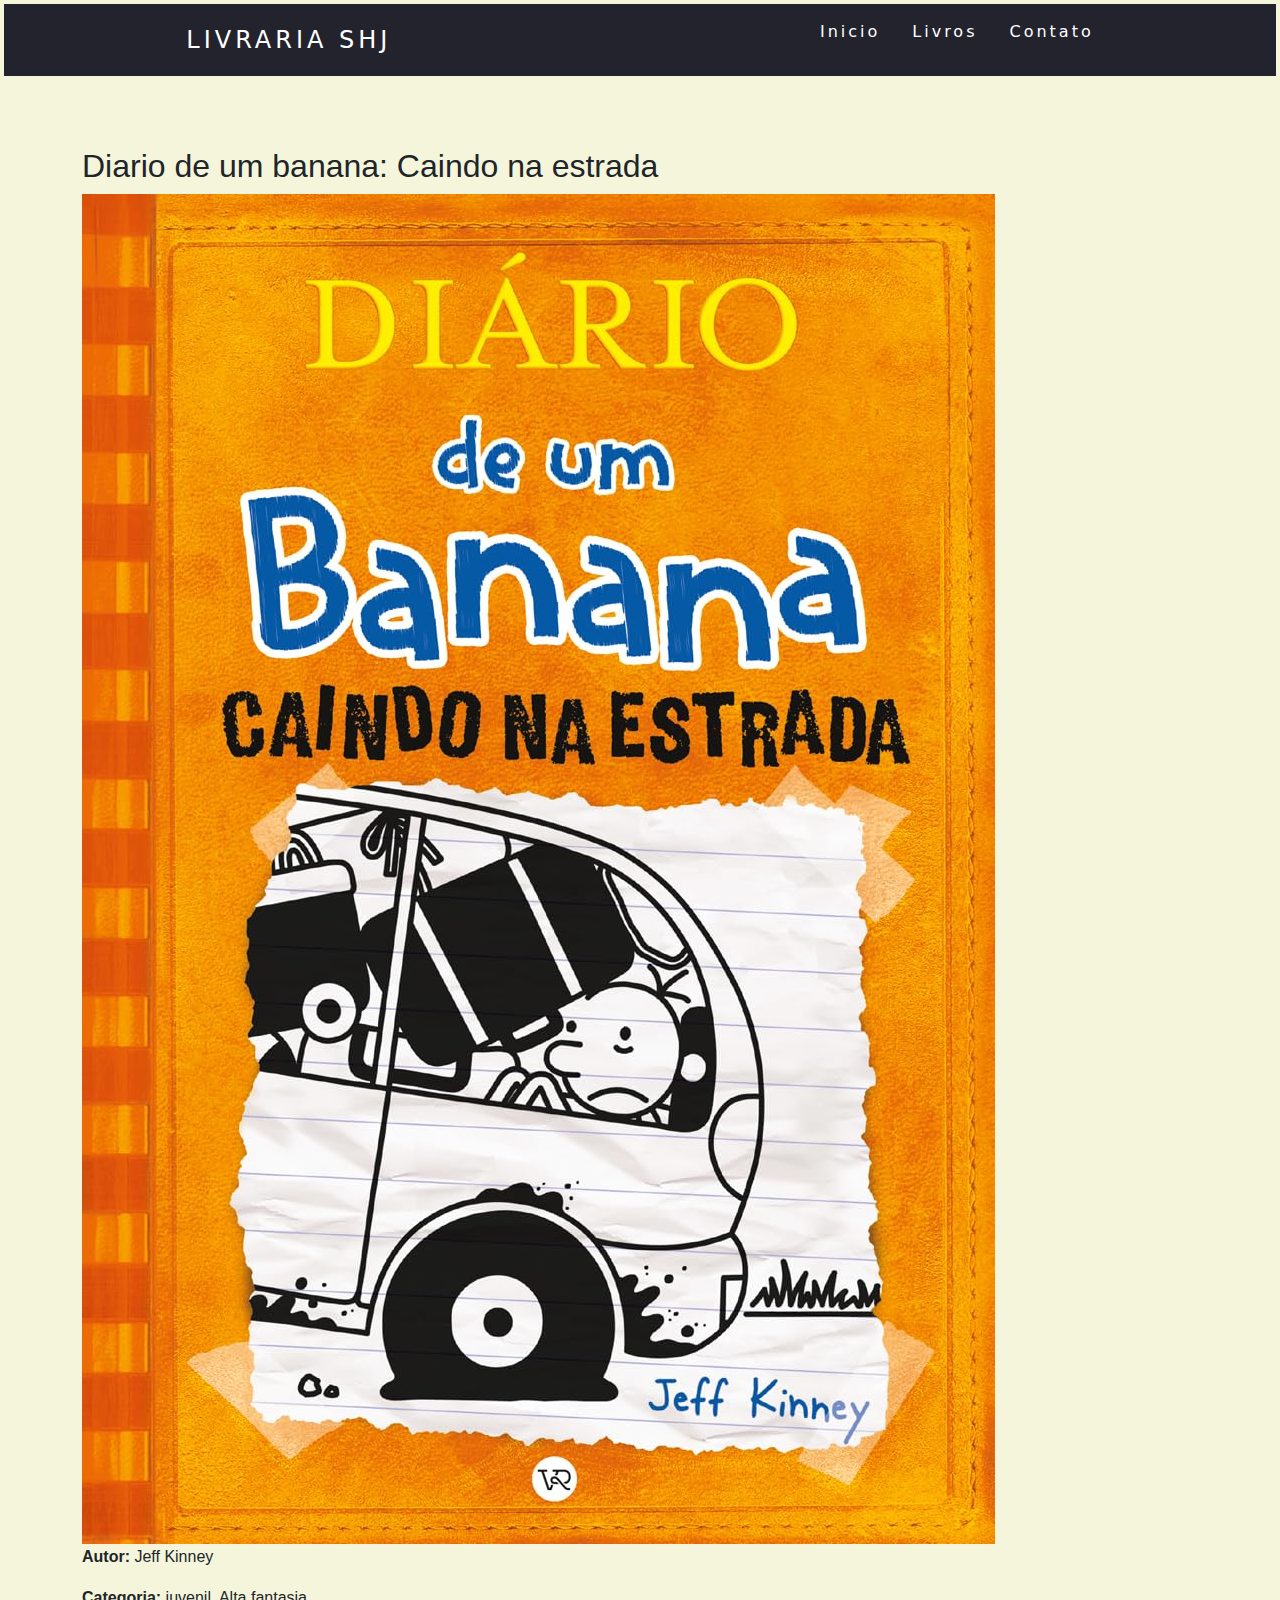
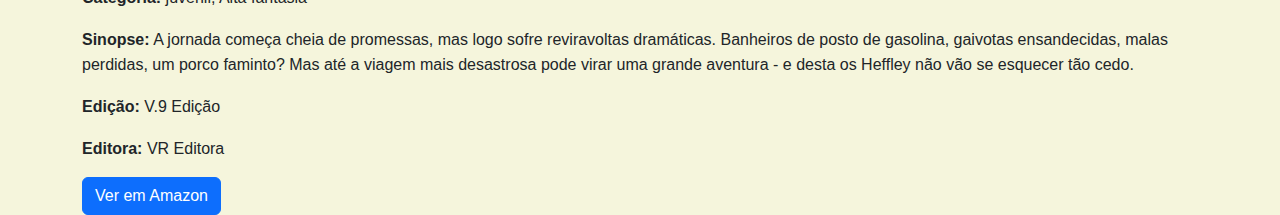
<file: sobre/livro7.html>
<!DOCTYPE html>
<html lang="pt-br">
<head>
    <meta charset="UTF-8">
    <meta name="viewport" content="width=device-width, initial-scale=1.0">
    <title>Livraria SHJ</title>
    <link rel="stylesheet" href="https://cdn.jsdelivr.net/npm/bootstrap@5.3.0/dist/css/bootstrap.min.css">
    <link rel="stylesheet" href="../css/estilo.css">
   
</head>
<body>
    <header class="text-inicio p-1">
        <nav>
            <a class="logo" href="index.html">Livraria SHJ</a>
            <ul class="nav-list">

                <li> <a href="/">Inicio</a></li>
                <li> <a href="../biblioteca/livros.html">Livros</a></li>
                <li> <a href="../biblioteca/contato.html">Contato</a></li>
            </ul>
        </nav>
        <br><br>
    </header>

    <div class="container mt-3">
        <h2>Diario de um banana: Caindo na estrada</h2>
        <img src="../imagens/diario de um banana caindo na estrada.jpg" class="img-fluid" alt="Diario de um banana">
        <p><strong>Autor:</strong> Jeff Kinney</p>
        <p><strong>Categoria:</strong> juvenil, Alta fantasia</p>
        <p><strong>Sinopse:</strong> A jornada começa cheia de promessas, mas logo sofre reviravoltas dramáticas. Banheiros de posto de gasolina, gaivotas ensandecidas, malas perdidas, um porco faminto? Mas até a viagem mais desastrosa pode virar uma grande aventura - e desta os Heffley não vão se esquecer tão cedo.</p>
        <p><strong>Edição:</strong> V.9 Edição</p>
        <p><strong>Editora:</strong> VR Editora</p>
        <a href="https://www.amazon.com.br/Di%C3%A1rio-Um-Banana-Caindo-Estrada/dp/8576838230" target="_blank" class="btn btn-primary">Ver em Amazon</a>
    </div>
</body>
</html>
</file>
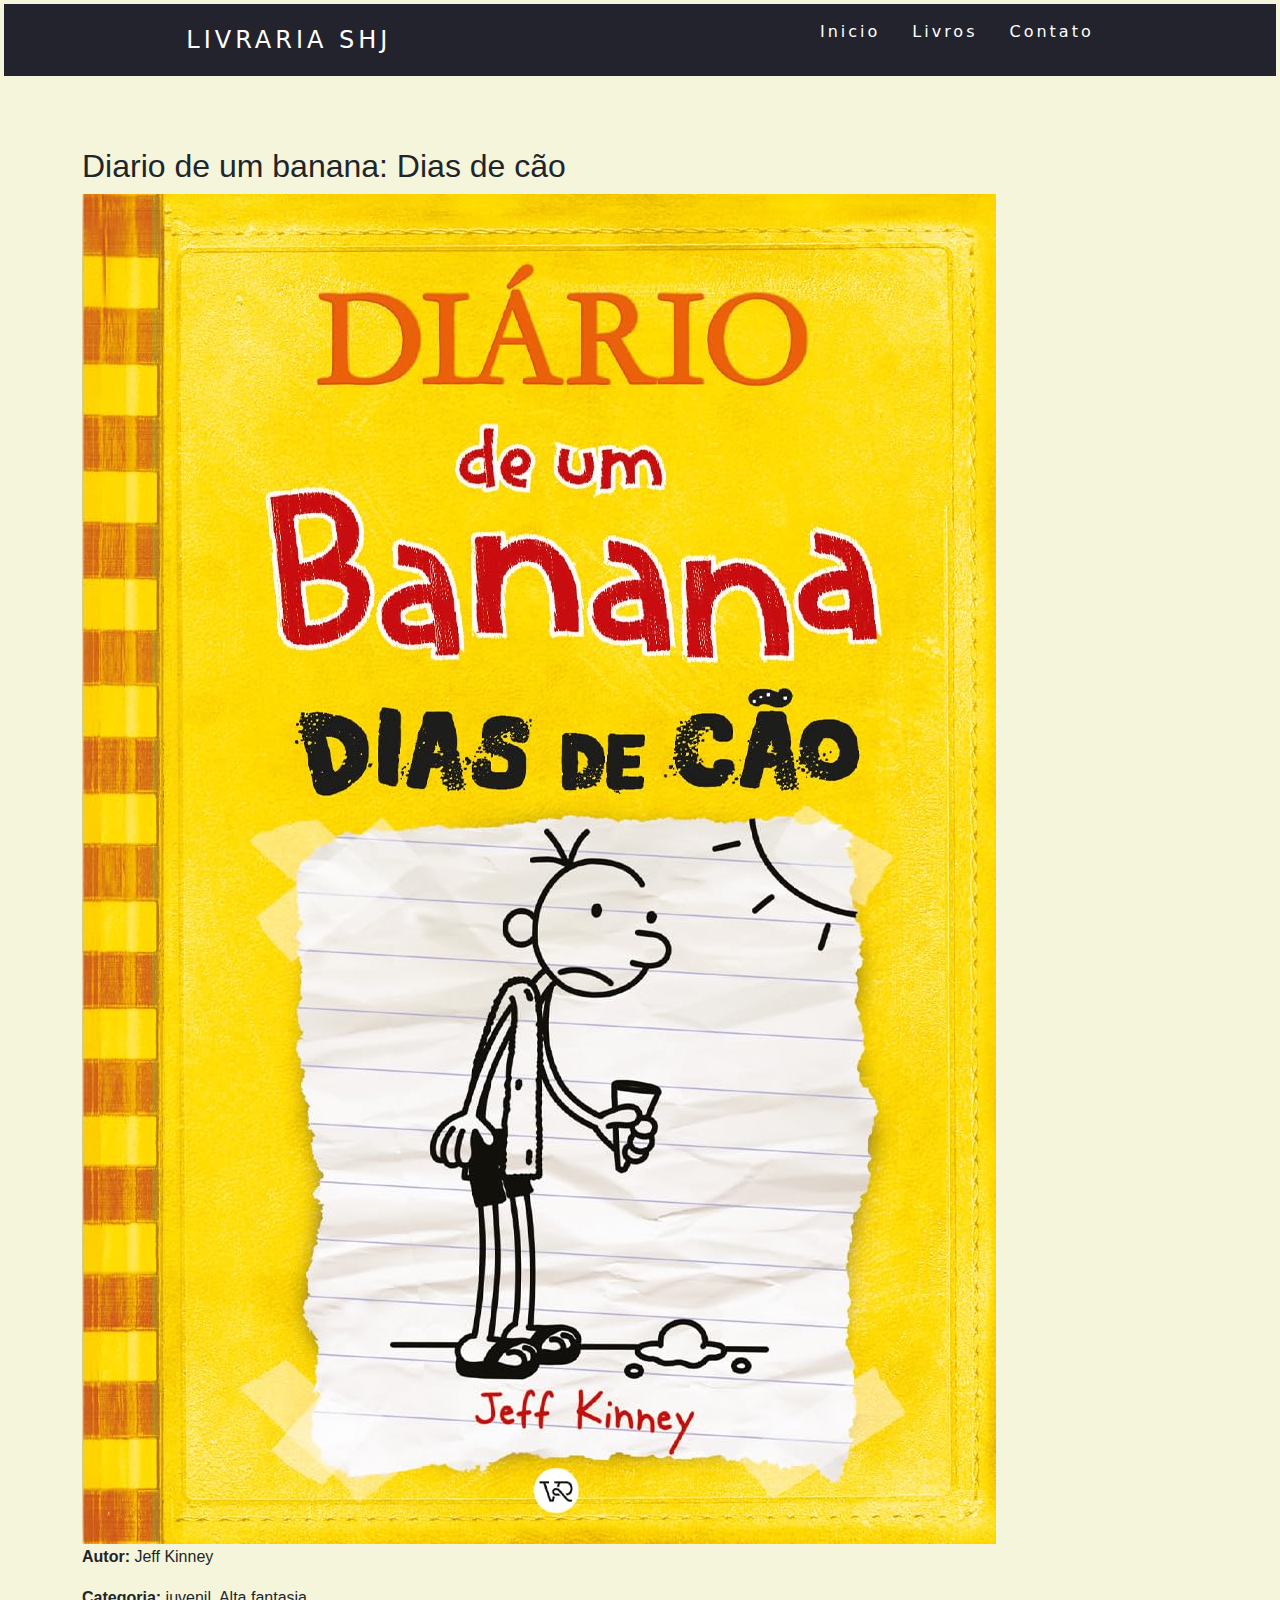
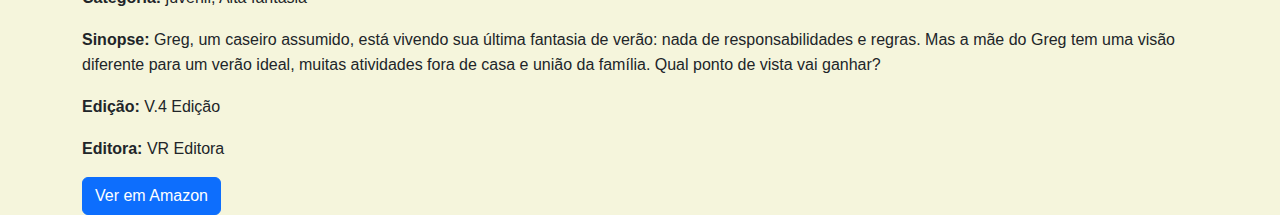
<file: sobre/livro8.html>
<!DOCTYPE html>
<html lang="pt-br">
<head>
    <meta charset="UTF-8">
    <meta name="viewport" content="width=device-width, initial-scale=1.0">
    <title>Livraria SHJ</title>
    <link rel="stylesheet" href="https://cdn.jsdelivr.net/npm/bootstrap@5.3.0/dist/css/bootstrap.min.css">
    <link rel="stylesheet" href="../css/estilo.css">
   
</head>
<body>
    <header class="text-inicio p-1">
        <nav>
            <a class="logo" href="index.html">Livraria SHJ</a>
            <ul class="nav-list">

                <li> <a href="/">Inicio</a></li>
                <li> <a href="../biblioteca/livros.html">Livros</a></li>
                <li> <a href="../biblioteca/contato.html">Contato</a></li>
            </ul>
        </nav>
        <br><br>
    </header>

    <div class="container mt-3">
        <h2>Diario de um banana: Dias de cão</h2>
        <img src="../imagens/diario de um banana dias de cão.jpg" class="img-fluid" alt="Diario de um banana">
        <p><strong>Autor:</strong> Jeff Kinney</p>
        <p><strong>Categoria:</strong> juvenil, Alta fantasia</p>
        <p><strong>Sinopse:</strong> Greg, um caseiro assumido, está vivendo sua última fantasia de verão: nada de responsabilidades e regras. Mas a mãe do Greg tem uma visão diferente para um verão ideal, muitas atividades fora de casa e união da família. Qual ponto de vista vai ganhar?</p>
        <p><strong>Edição:</strong> V.4 Edição</p>
        <p><strong>Editora:</strong> VR Editora</p>
        <a href="https://www.amazon.com.br/Di%C3%A1rio-Banana-Dias-Jeff-Kinney/dp/8576832763" target="_blank" class="btn btn-primary">Ver em Amazon</a>
    </div>
</body>
</html>
</file>
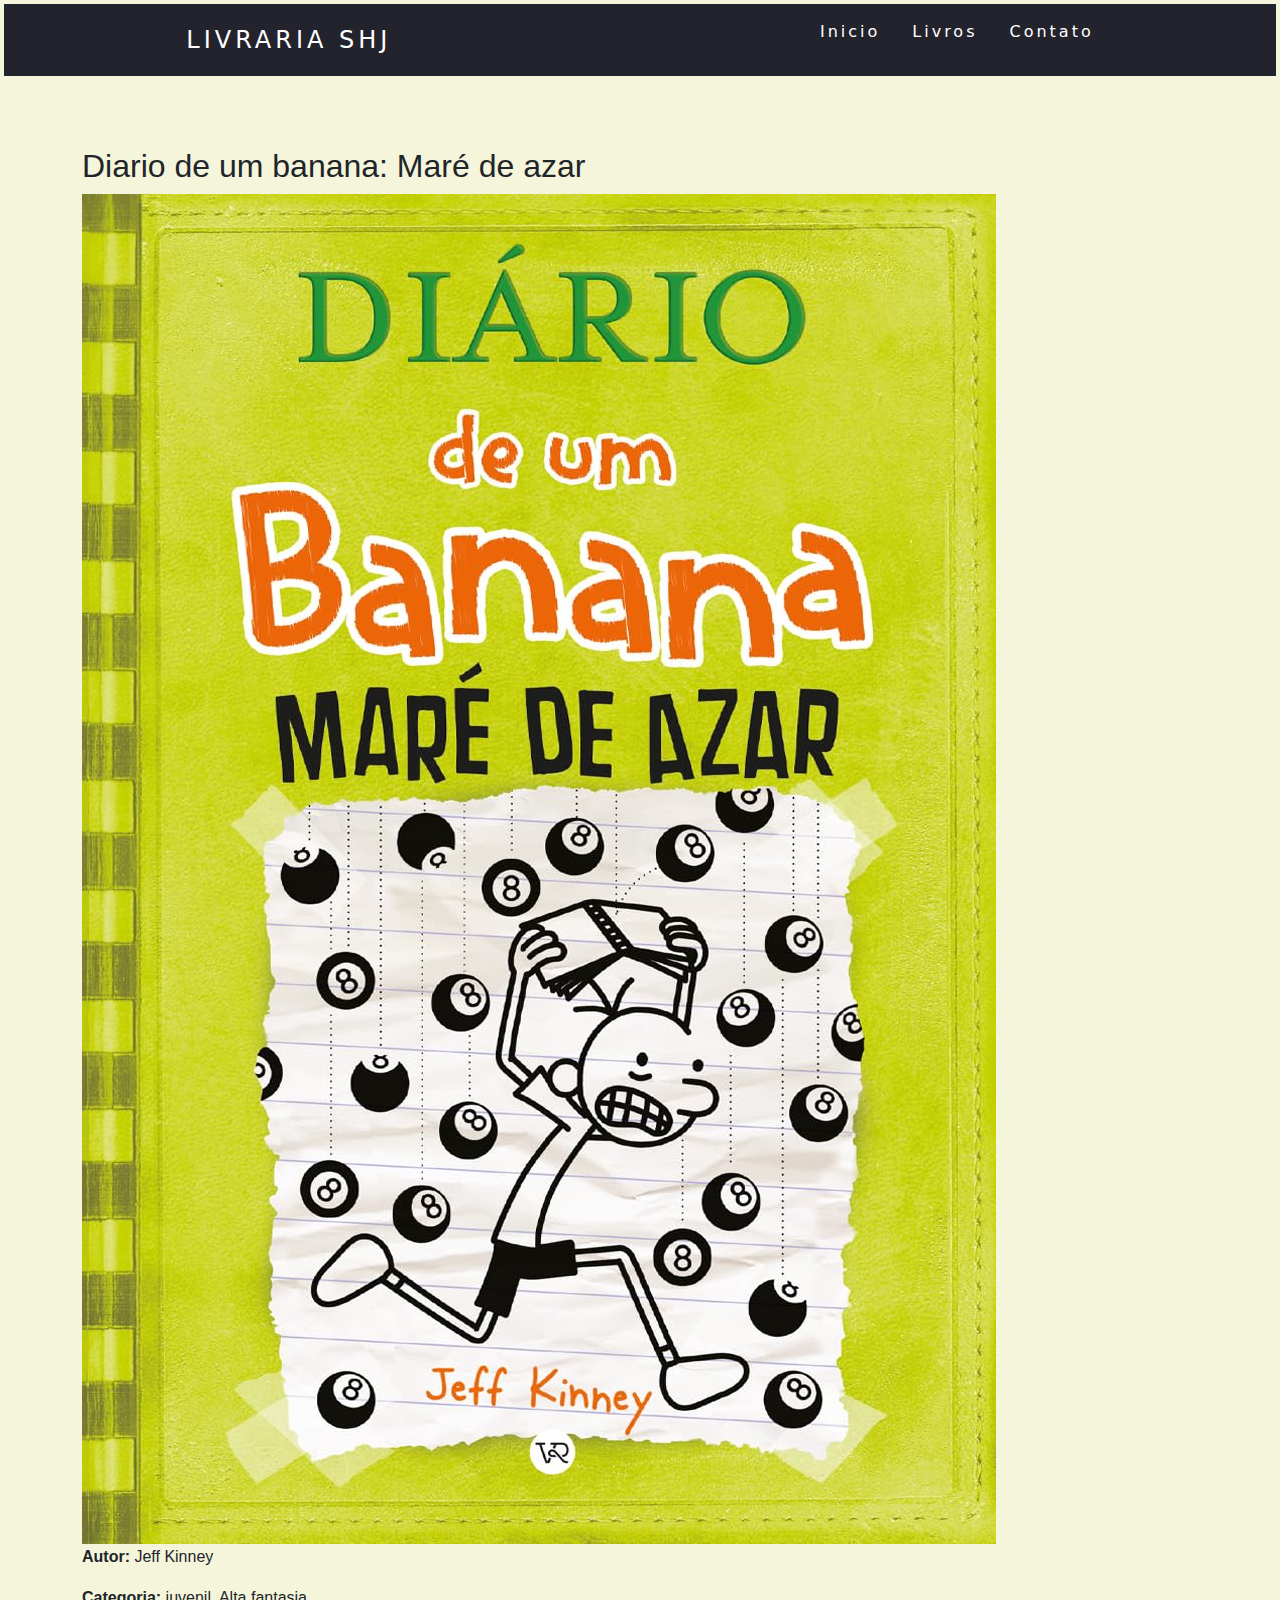
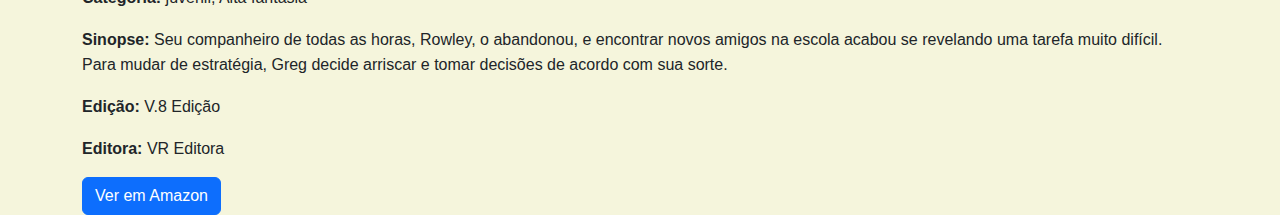
<file: sobre/livro9.html>
<!DOCTYPE html>
<html lang="pt-br">
<head>
    <meta charset="UTF-8">
    <meta name="viewport" content="width=device-width, initial-scale=1.0">
    <title>Livraria SHJ</title>
    <link rel="stylesheet" href="https://cdn.jsdelivr.net/npm/bootstrap@5.3.0/dist/css/bootstrap.min.css">
    <link rel="stylesheet" href="../css/estilo.css">
   
</head>
<body>
    <header class="text-inicio p-1">
        <nav>
            <a class="logo" href="index.html">Livraria SHJ</a>
            <ul class="nav-list">

                <li> <a href="/">Inicio</a></li>
                <li> <a href="../biblioteca/livros.html">Livros</a></li>
                <li> <a href="../biblioteca/contato.html">Contato</a></li>
            </ul>
        </nav>
        <br><br>
    </header>

    <div class="container mt-3">
        <h2>Diario de um banana: Maré de azar</h2>
        <img src="../imagens/diario de um banana mare de azar.jpg" class="img-fluid" alt="Diario de um banana">
        <p><strong>Autor:</strong> Jeff Kinney</p>
        <p><strong>Categoria:</strong> juvenil, Alta fantasia</p>
        <p><strong>Sinopse:</strong> Seu companheiro de todas as horas, Rowley, o abandonou, e encontrar novos amigos na escola acabou se revelando uma tarefa muito difícil. Para mudar de estratégia, Greg decide arriscar e tomar decisões de acordo com sua sorte.</p>
        <p><strong>Edição:</strong> V.8 Edição</p>
        <p><strong>Editora:</strong> VR Editora</p>
        <a href="https://www.amazon.com.br/Di%C3%A1rio-Um-Banana-Mar%C3%A9-Azar/dp/8576836904" target="_blank" class="btn btn-primary">Ver em Amazon</a>
    </div>
</body>
</html>
</file>
<file: css/estilo.css>
a{
    color: white !important;
    text-decoration: none !important;
    transition: 0.3s;
}

a:hover{
    opacity: 0.7;
}

.logo{
    font-size: 24px;
    text-transform: uppercase;
    letter-spacing: 4px;
}

nav{
    display: flex;
    justify-content: space-around;
    align-items: center;
    font-family: system-ui, system-ui, -apple-system, Arial, Helvetica, sans-serif;
    background: #23232e;
    height: 8vh;
}
.nav-list{
    list-style: none;
    display: flex;
}
.nav-list li{
    letter-spacing: 3px;
    margin-left: 32px;
}
header img {
    max-width: 100%;
    height: auto;
    border-radius: 0;
    margin-top: 20px;
    display: block;
}
body {
    font-family: Arial, sans-serif;
    line-height: 1.6;
    background-color: beige;

}

header{
    margin: 0;
    padding: 0;
}
.banner {
    position: relative;
    width: 100%;
    height: 80vh; /* Ajuste a altura como quiser */
    overflow: hidden;
}

.banner img {
    width: 100%;
    height: 100%;
    object-fit: cover;
    display: block;
}

.banner h1 {
    position: absolute;
    top: 50%;
    left: 50%;
    transform: translate(-50%, -50%);
    color: white;
    font-size: 3em;
    text-shadow: 2px 2px 4px rgba(0,0,0,0.7);
    text-align: center;
}

@media (max-width: 768px){
    
    nav{
        padding: 10px;
        flex-direction: column;
        height: auto;
    }

    .banner h1 {
        padding: 0 10px;
        font-size: 1.8em;
    }

    .banner{
        height: 50vh;
    }

    .nav-list{
        flex-direction: column;
        padding: 0;
        align-items: center;
        margin: 0;
    }

    .nav-list li {
        margin: 10px 0;
    }
}

@media (max-width: 480px){
    
    .banner h1 {
        font-size: 1.4em;
    }

    .nav-list li {
        margin: 8px 0;
    }

    .logo {
        font-size: 18px;
        letter-spacing: 2px;
    }
}
</file>
